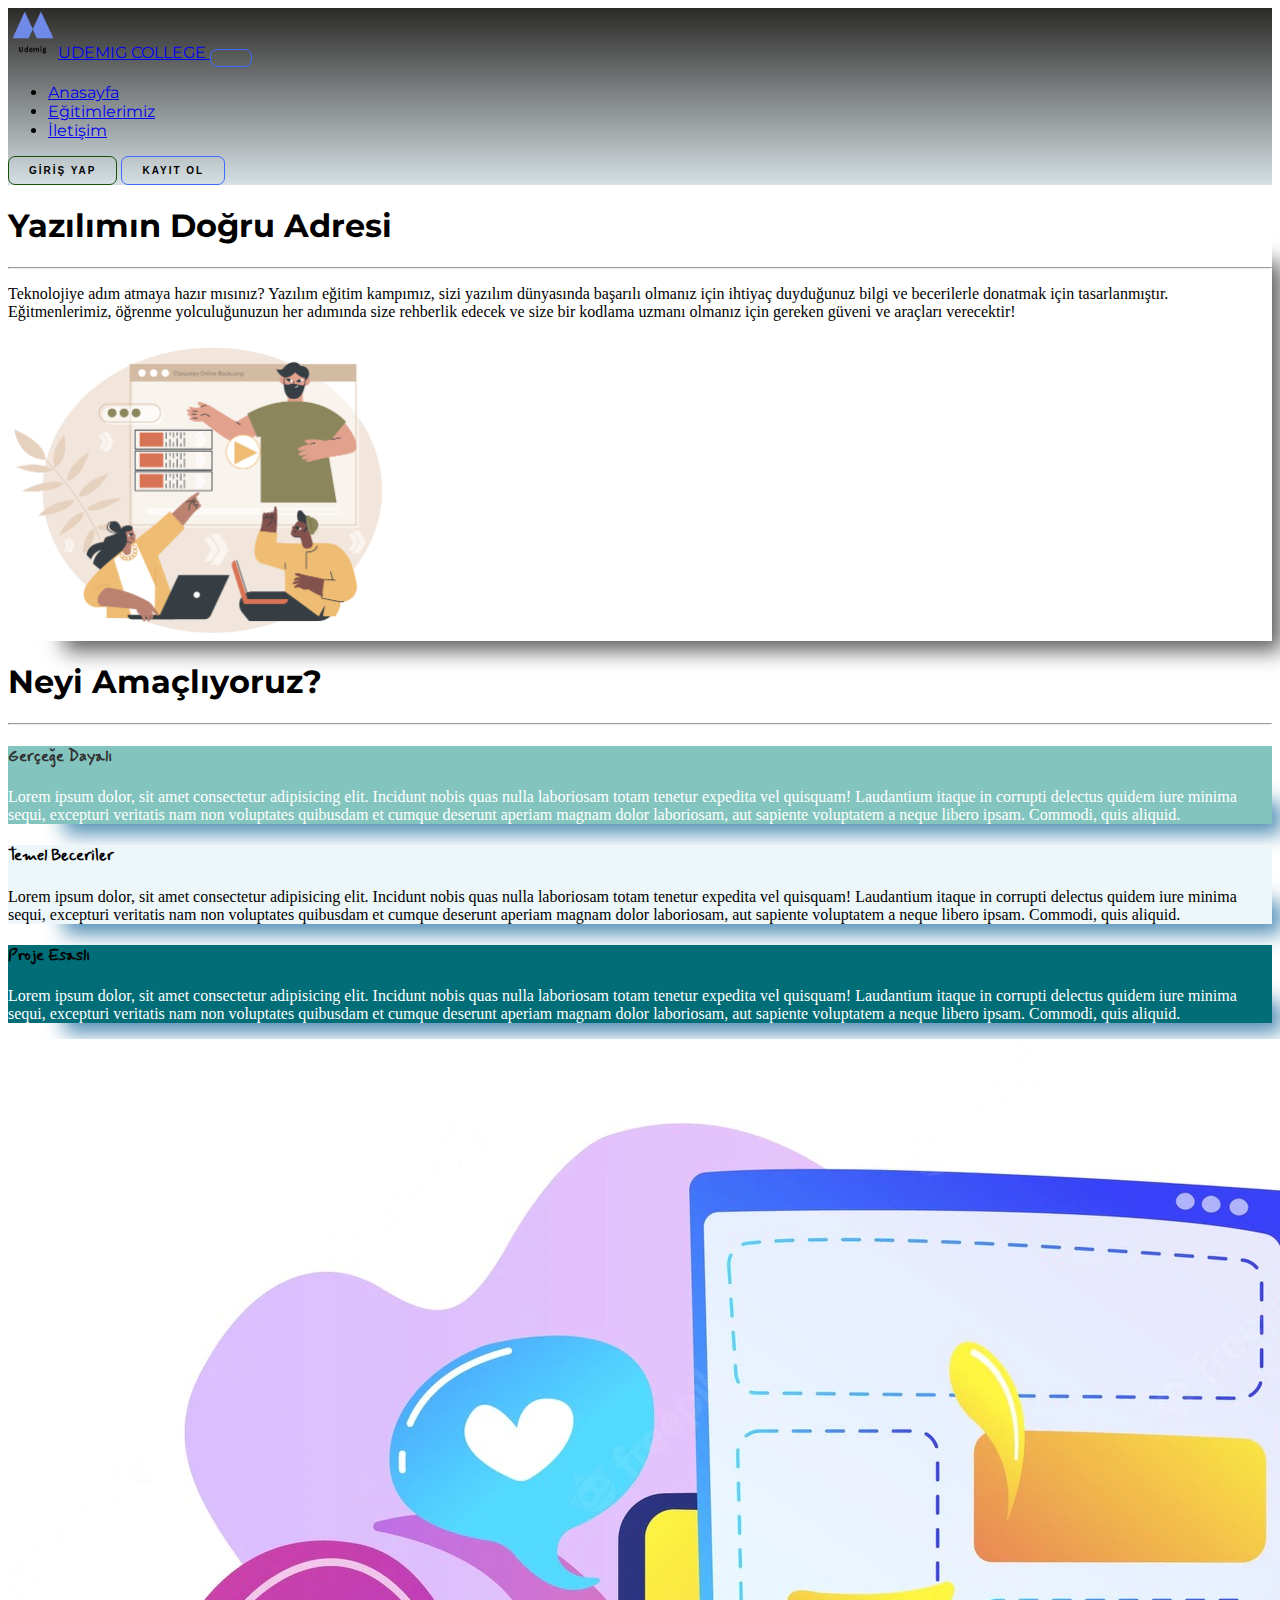
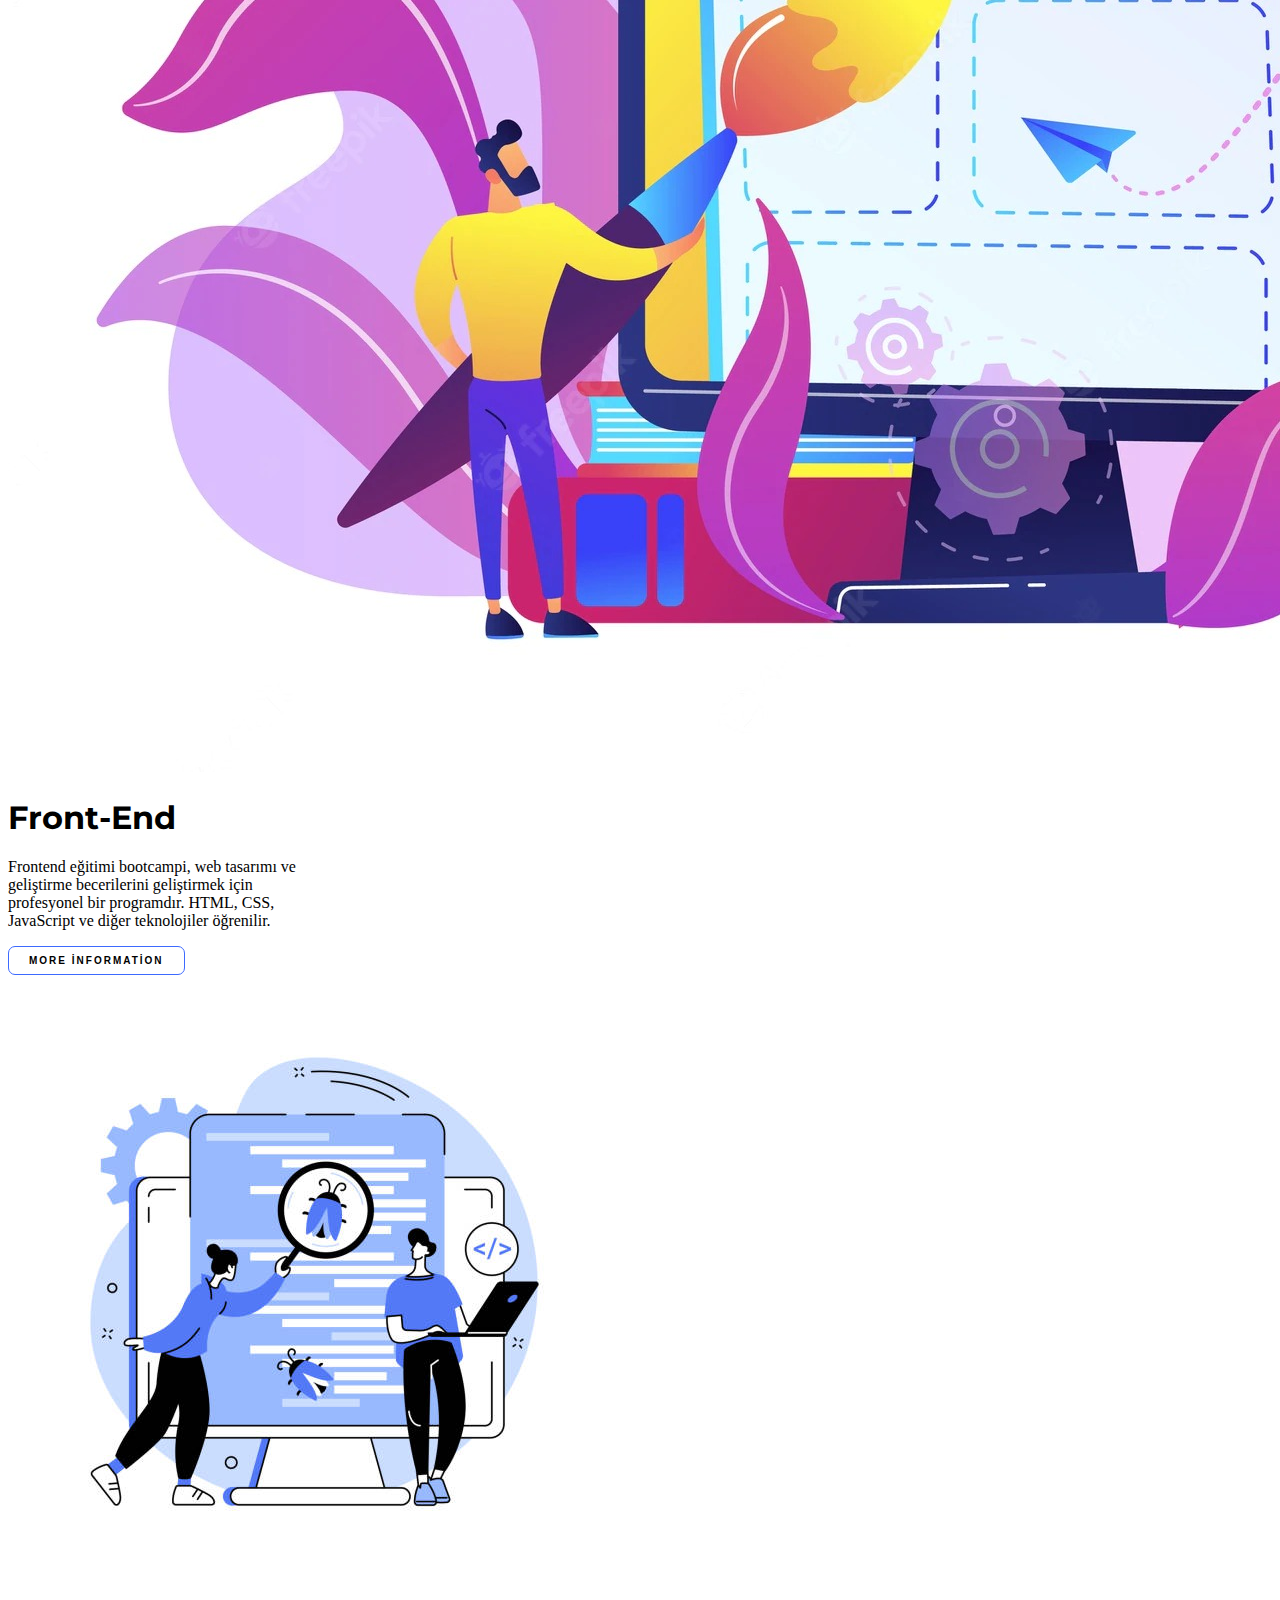
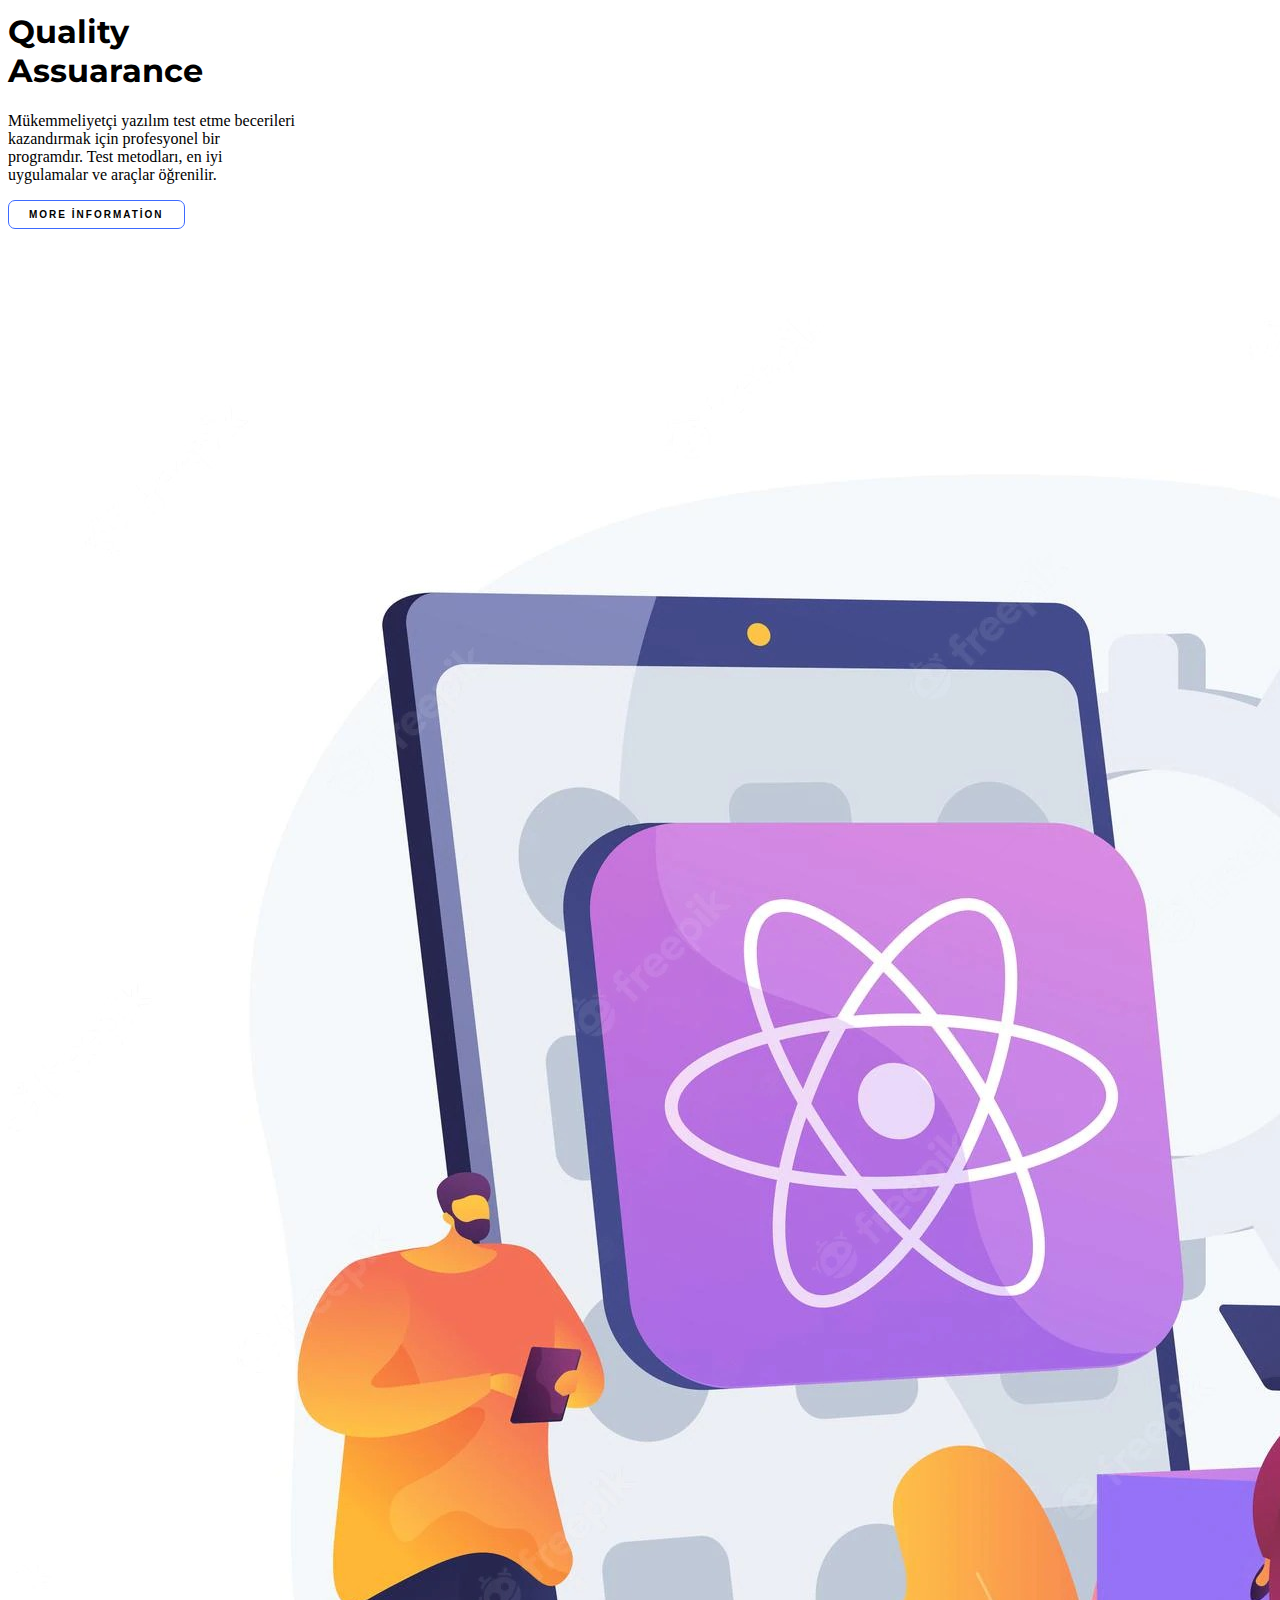
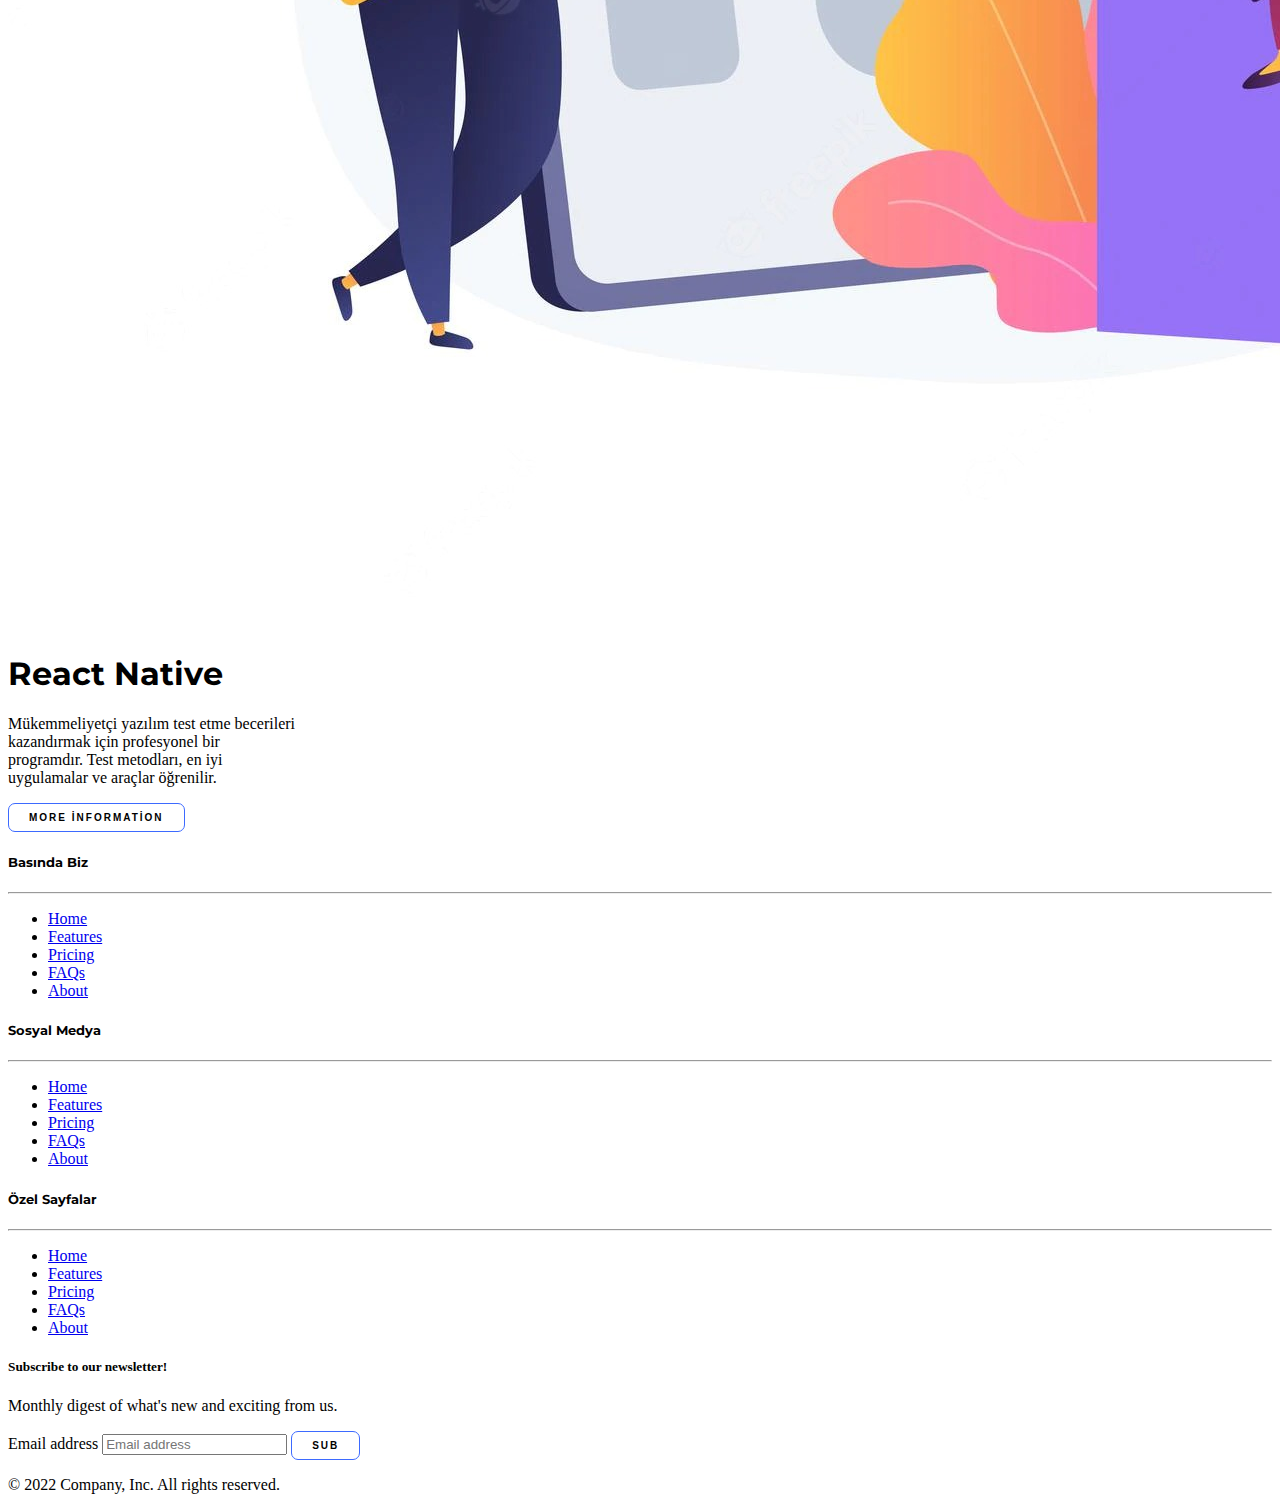
<file: index.html>
<!DOCTYPE html>
<html lang="tr">
<head>
    <meta charset="UTF-8">
    <meta http-equiv="X-UA-Compatible" content="IE=edge">
    <meta name="viewport" content="width=device-width, initial-scale=1.0">
    <link rel="stylesheet" href="https://cdnjs.cloudflare.com/ajax/libs/bootstrap/5.2.3/css/bootstrap.min.css"integrity="sha512-SbiR/eusphKoMVVXysTKG/7VseWii+Y3FdHrt0EpKgpToZeemhqHeZeLWLhJutz/2ut2Vw1uQEj2MbRF+TVBUA==" crossorigin="anonymous" referrerpolicy="no-referrer" />
    <link rel="stylesheet" href="main.css">
    <link rel="preconnect" href="https://fonts.googleapis.com">
<link rel="preconnect" href="https://fonts.gstatic.com" crossorigin>
<link href="https://fonts.googleapis.com/css2?family=Kaushan+Script&family=Montserrat:wght@700;900&family=Mynerve&display=swap" rel="stylesheet">
<link rel="shortcut icon" href="/images/Udemig.png" />
    <title>Udemig College</title>



    <style>
      html{
        scroll-behavior: smooth;
      }
        .card{
          transition: all 0.3s;
        }
        .card:hover{
          transform: translate(7px,-7px);
          transition: all 0.5s;
          box-shadow: 33px 33px 20px -23px rgba(6, 92, 150, 0.4);
        }

        .sec{
            box-shadow: 33px 33px 20px -23px rgba(6, 92, 150, 0.7); 
        }
      </style>

    
</head>
<body>
    

    <!-- navbar start -->

    <nav class="navbar navbar-expand-lg sticky-top " style="background: linear-gradient(0deg, rgba(214,224,228,1) 0%, rgba(43,42,40,1) 100%);
    ">
        <div class="container-fluid">
          <a class="navbar-brand fw-bold fs4" style="font-family: 'Montserrat',sans-serif;" href="/index.html">
           <img src="images/Udemig.png" style="width: 50px;" alt="">UDEMIG COLLEGE  </a>
          <button class="navbar-toggler" type="button" data-bs-toggle="collapse" data-bs-target="#navbarSupportedContent" aria-controls="navbarSupportedContent" aria-expanded="false" aria-label="Toggle navigation">
            <span class="navbar-toggler-icon"></span>
          </button>
          <div class="collapse navbar-collapse" id="navbarSupportedContent" style="font-family: 'Montserrat',sans-serif;">
            <ul class="navbar-nav justify-content-center flex-grow-1 pe-3 m-2">
              <li class="nav-item">
                <a class="nav-link active" aria-current="page" href="#">Anasayfa</a>
              </li>
              <li class="nav-item">
                <a class="nav-link" href="#educations">Eğitimlerimiz </a>
              </li>
              <li class="nav-item">
                <a class="nav-link" href="/iletisim.html">İletişim</a>
              </li>
              
            </ul>
            
            <a href="/giriş.html"><button class="buttonK buttonG rounded-5 m-1">
                Giriş Yap
            </button></a>

            <a href="/kayıt.html"><button class="buttonK rounded-5">
                Kayıt Ol
            </button></a>
        
          </div>
        </div>
      </nav>


    <!-- navbar end -->

    <!-- hero -->

<div class="container my-5">
    <div class="row p-5 border rounded " style="box-shadow: 33px 33px 20px -23px rgba(39, 39, 38, 0.74);">

        <div class="col-lg-6 col-sm-12 d-flex flex-column justify-content-center">
            <h1 class="text-center" style="font-family: 'montserrat';">Yazılımın Doğru Adresi</h1>
             <hr>
            <p>Teknolojiye adım atmaya hazır mısınız? Yazılım eğitim kampımız, sizi yazılım dünyasında başarılı olmanız için ihtiyaç duyduğunuz bilgi ve becerilerle donatmak için tasarlanmıştır. Eğitmenlerimiz, öğrenme yolculuğunuzun her adımında size rehberlik edecek ve size bir kodlama uzmanı olmanız için gereken güveni ve araçları verecektir!</p>
        </div>
        <div class="col-lg-6 col-sm-12 d-flex align-items-center justify-content-center ">
            <img src="images/banner.png" class="w-100 img-fluid" style="max-width: 400px;" alt="">
        </div>

    </div>
</div>

    <!-- hero end -->

    <!-- section -->

    <div class="container my-5">

      <div class="row d-flex justify-content-center align-items-center text-center">
          <h1 style="font-family: 'Montserrat',sans-serif;">Neyi Amaçlıyoruz?</h1>

      </div>
      <hr>

      <div class="gap-5 mx-4 row gap-3 d-flex justify-content-center align-items-center text-center">

          <div class=" sec col4 rounded-4 " style="background-color:#83c5be ;"><h4 class="m-3" style="color: rgb(49, 48, 48); font-family: 'mynerve',sans-serif;">Gerçeğe Dayalı</h4>
              <p style="color: white;">Lorem ipsum dolor, sit amet consectetur adipisicing elit. Incidunt nobis quas nulla laboriosam totam tenetur expedita vel quisquam! Laudantium itaque in corrupti delectus quidem iure minima sequi, excepturi veritatis nam non voluptates quibusdam et cumque deserunt aperiam magnam dolor laboriosam, aut sapiente voluptatem a neque libero ipsam. Commodi, quis aliquid.</p>
          </div>
          <div class="sec col4 border rounded-4" style="background-color:#edf6f9 ;"><h4 class="m-3" style="color: rgb(0, 0, 0);font-family: 'mynerve',sans-serif;">Temel Beceriler</h4>
              <p style="color: rgb(0, 0, 0);">Lorem ipsum dolor, sit amet consectetur adipisicing elit. Incidunt nobis quas nulla laboriosam totam tenetur expedita vel quisquam! Laudantium itaque in corrupti delectus quidem iure minima sequi, excepturi veritatis nam non voluptates quibusdam et cumque deserunt aperiam magnam dolor laboriosam, aut sapiente voluptatem a neque libero ipsam. Commodi, quis aliquid.</p>
          </div>
          <div class="sec col4 rounded-4" style="background-color:#006d77 ;"><h4 class="m-3" style="color: rgb(0, 0, 0);font-family: 'mynerve',sans-serif;">Proje Esaslı</h4>
              <p style="color: white;">Lorem ipsum dolor, sit amet consectetur adipisicing elit. Incidunt nobis quas nulla laboriosam totam tenetur expedita vel quisquam! Laudantium itaque in corrupti delectus quidem iure minima sequi, excepturi veritatis nam non voluptates quibusdam et cumque deserunt aperiam magnam dolor laboriosam, aut sapiente voluptatem a neque libero ipsam. Commodi, quis aliquid.</p>
          </div>

      </div>

  </div>

    <!-- section end -->


    <!-- cards -->

    <div id="educations" class="container d-flex flex-wrap gap-5 my-5 justify-content-center text-center" style="height: auto;">

      <div class="card " style="width: 18rem;">
          <div class="card-head d-flex align-items-center justify-content-center" style="height: 40%;">
              <img src="images/front-end.jpg" class="w-100" alt="">
          </div>
          <div class="card-body d-flex flex-column justify-content-between">
              <h1 style="font-family: 'Montserrat',sans-serif;" class="card-title">Front-End</h1>
              
              <p class="card-text text-center p-3">Frontend eğitimi bootcampi, web tasarımı ve geliştirme becerilerini geliştirmek için profesyonel bir programdır. HTML, CSS, JavaScript ve diğer teknolojiler öğrenilir.</p>
              
              <button class="btn border rounded-3">
                  More İnformation
                </button>
          </div>
      </div>
  
      <div class="card " style="width: 18rem;">
          <div class="card-head d-flex align-items-center justify-content-center" style="height: 40%;">
              <img src="images/quality.jpg" class="w-100" alt="">
          </div>
          <div class="card-body d-flex flex-column justify-content-between">
              <h1 style="font-family: 'Montserrat',sans-serif;" class="card-title">Quality Assuarance</h1>
              
              <p class="card-text text-center  p-3">Mükemmeliyetçi yazılım test etme becerileri kazandırmak için profesyonel bir programdır. Test metodları, en iyi uygulamalar ve araçlar öğrenilir.</p>
          
              <button class="btn border rounded-3">
                  More İnformation
                </button>
          </div>
      </div>
  
      <div class="card" style="width: 18rem;">
          <div class="card-head d-flex align-items-center justify-content-center" style="height: 40%;">
              <img src="images/react-native.jpg" class="w-100" alt="">
          </div>
          <div class="card-body d-flex flex-column justify-content-between">
              <h1 style="font-family: 'Montserrat',sans-serif;" class="card-title">React Native</h1>
             
              <p class="card-text text-center p-3">Mükemmeliyetçi yazılım test etme becerileri kazandırmak için profesyonel bir programdır. Test metodları, en iyi uygulamalar ve araçlar öğrenilir.</p>
              <button class="btn border rounded-3">
                  More İnformation
                </button>
          </div>
      </div>
  
  </div>



    <!-- cards end -->

    <!-- footer -->

    <div class="container border-top">
        <footer class="py-5">
          <div class="row">
            <div class="col-6 col-md-2 mb-3">
              <h5 style="font-family: 'Montserrat',sans-serif;" class="text-center">Basında Biz</h5> <hr>
              <ul class="nav flex-column text-center">
                <li class="nav-item mb-2"><a href="#" class="nav-link p-0 text-muted">Home</a></li>
                <li class="nav-item mb-2"><a href="#" class="nav-link p-0 text-muted">Features</a></li>
                <li class="nav-item mb-2"><a href="#" class="nav-link p-0 text-muted">Pricing</a></li>
                <li class="nav-item mb-2"><a href="#" class="nav-link p-0 text-muted">FAQs</a></li>
                <li class="nav-item mb-2"><a href="#" class="nav-link p-0 text-muted">About</a></li>
              </ul>
            </div>
      
            <div class="col-6 col-md-2 mb-3">
              <h5 style="font-family: 'Montserrat',sans-serif;" class="text-center">Sosyal Medya</h5> <hr>
              <ul class="nav flex-column text-center">
                <li class="nav-item mb-2"><a href="#" class="nav-link p-0 text-muted">Home</a></li>
                <li class="nav-item mb-2"><a href="#" class="nav-link p-0 text-muted">Features</a></li>
                <li class="nav-item mb-2"><a href="#" class="nav-link p-0 text-muted">Pricing</a></li>
                <li class="nav-item mb-2"><a href="#" class="nav-link p-0 text-muted">FAQs</a></li>
                <li class="nav-item mb-2"><a href="#" class="nav-link p-0 text-muted">About</a></li>
              </ul>
            </div>
      
            <div class="col-6 col-md-2 mb-3">
              <h5 style="font-family: 'Montserrat',sans-serif;" class="text-center">Özel Sayfalar</h5><hr>
              <ul class="nav flex-column text-center">
                <li class="nav-item mb-2"><a href="#" class="nav-link p-0 text-muted">Home</a></li>
                <li class="nav-item mb-2"><a href="#" class="nav-link p-0 text-muted">Features</a></li>
                <li class="nav-item mb-2"><a href="#" class="nav-link p-0 text-muted">Pricing</a></li>
                <li class="nav-item mb-2"><a href="#" class="nav-link p-0 text-muted">FAQs</a></li>
                <li class="nav-item mb-2"><a href="#" class="nav-link p-0 text-muted">About</a></li>
              </ul>
            </div>
      
            <div class="col-md-5 offset-md-1 mb-3 d-flex flex-column justify-content-center text-center">
              <form>
                <h5>Subscribe to our newsletter!</h5>
                <p>Monthly digest of what's new and exciting from us.</p>
                <div class="d-flex flex-column flex-sm-row w-100 gap-2">
                  <label for="newsletter1" class="visually-hidden">Email address</label>
                  <input id="newsletter1" type="text" class="form-control" placeholder="Email address">
                  <button class="btn btn-primary w-25" type="button">Sub</button>
                </div>
              </form>
            </div>
          </div>
      
          <div class="d-flex flex-column flex-sm-row justify-content-center py-4 my-5 border-top ">
            <p>&copy; 2022 Company, Inc. All rights reserved.</p>
            
          </div>
        </footer>
      </div>

    <!-- footer end -->
    




















    <script src="https://cdnjs.cloudflare.com/ajax/libs/bootstrap/5.2.3/js/bootstrap.min.js" integrity="sha512-1/RvZTcCDEUjY/CypiMz+iqqtaoQfAITmNSJY17Myp4Ms5mdxPS5UV7iOfdZoxcGhzFbOm6sntTKJppjvuhg4g=="crossorigin="anonymous" referrerpolicy="no-referrer">
    </script>
</body>
</html>
</file>
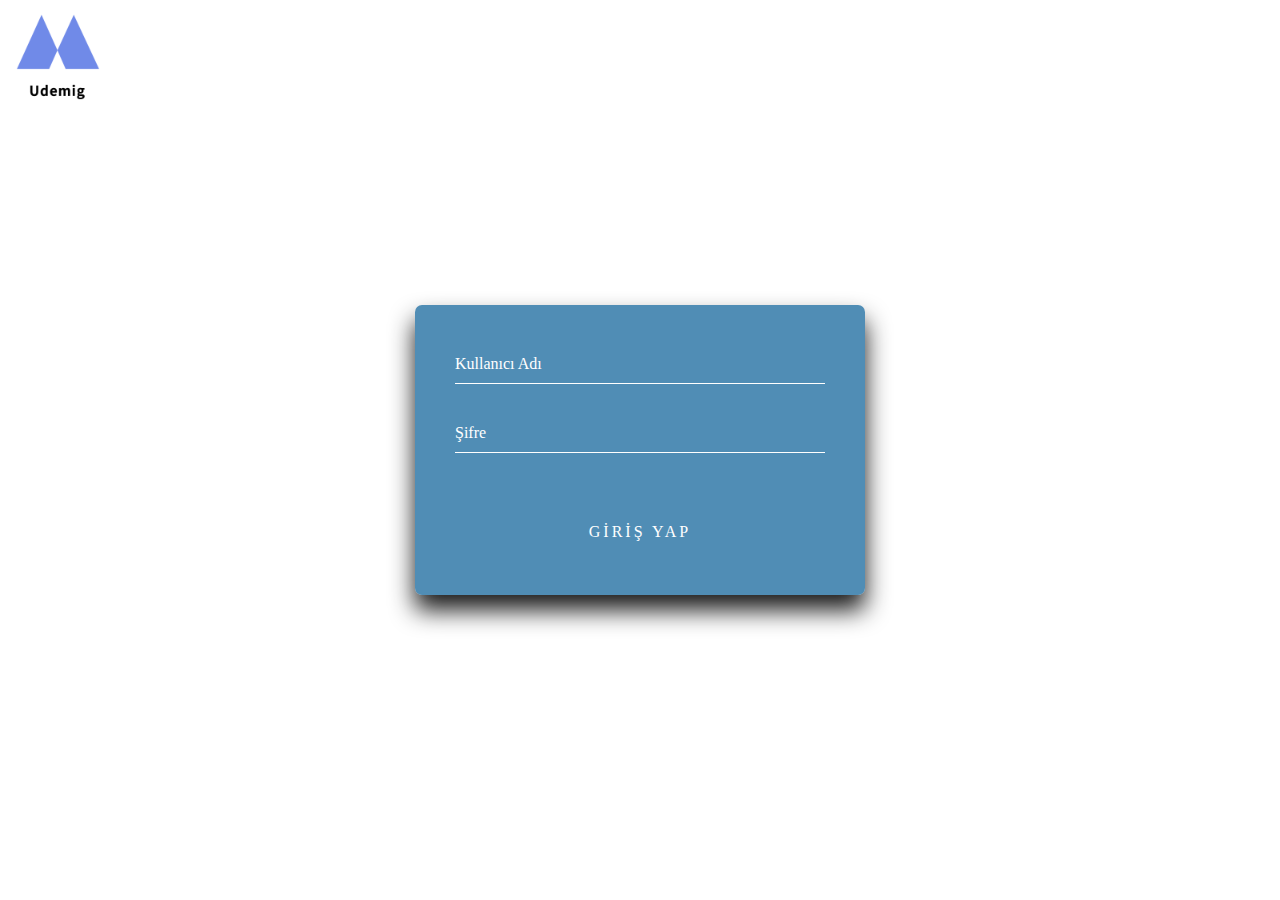
<file: giriş.html>
<!DOCTYPE html>
<html lang="tr">
<head>
    <meta charset="UTF-8">
    <meta http-equiv="X-UA-Compatible" content="IE=edge">
    <meta name="viewport" content="width=device-width, initial-scale=1.0">
    <link rel="stylesheet" href="https://cdnjs.cloudflare.com/ajax/libs/bootstrap/5.2.3/css/bootstrap.min.css"integrity="sha512-SbiR/eusphKoMVVXysTKG/7VseWii+Y3FdHrt0EpKgpToZeemhqHeZeLWLhJutz/2ut2Vw1uQEj2MbRF+TVBUA==" crossorigin="anonymous" referrerpolicy="no-referrer" />
    <link rel="stylesheet" href="main.css">
    <link rel="preconnect" href="https://fonts.googleapis.com">
<link rel="preconnect" href="https://fonts.gstatic.com" crossorigin>
<link href="https://fonts.googleapis.com/css2?family=Kaushan+Script&family=Montserrat:wght@700;900&family=Mynerve&display=swap" rel="stylesheet">
<link rel="shortcut icon" href="/images/Udemig.png" />
    <title>Udemig | Giriş Yap</title>

    <style>
        .login-box {
  position: absolute;
  top: 50%;
  left: 50%;
  width: 450px;
  padding: 40px;
  transform: translate(-50%, -50%);
  background: rgba(6, 92, 150, 0.7);
  box-sizing: border-box;
  box-shadow: 0 15px 25px rgba(0,0,0,.9);
  border-radius: 7px;
}

.login-box .user-box {
  position: relative;
}

.login-box .user-box input {
  width: 100%;
  padding: 10px 0;
  font-size: 16px;
  color: #fff;
  margin-bottom: 30px;
  border: none;
  border-bottom: 1px solid #fff;
  outline: none;
  background: transparent;
}

.login-box .user-box label {
  position: absolute;
  top: 0;
  left: 0;
  padding: 10px 0;
  font-size: 16px;
  color: #fff;
  pointer-events: none;
  transition: .5s;
}

.login-box .user-box input:focus ~ label,
.login-box .user-box input:valid ~ label {
  top: -20px;
  left: 0;
  color: #d1cfcf;
  font-size: 12px;
}

.login-box form a {
  position: relative;
  display: inline-block;
  padding: 10px 20px;
  color: #ffffff;
  font-size: 16px;
  text-decoration: none;
  text-transform: uppercase;
  overflow: hidden;
  transition: .5s;
  margin-top: 30px;
  letter-spacing: 3px;
  
}


.login-box a span {
  position: absolute;
  display: block;
}

@keyframes btn-anim1 {
  0% {
    left: -100%;
  }

  50%,100% {
    left: 100%;
  }
}

.login-box a span:nth-child(1) {
  bottom: 2px;
  left: -100%;
  width: 100%;
  height: 2px;
  background: linear-gradient(90deg, transparent, #ffffff);
  animation: btn-anim1 2s linear infinite;
}
    </style>

    <body>

        <div class="d-flex justify-content-center  mt-5">
            <a href="/index.html"><img style="width: 100px;" src="images/Udemig.png"></a>
        </div>
        
        <div class="login-box">
 
            <form>
              <div class="user-box">
                <input type="text" name="" required="">
                <label>Kullanıcı Adı</label>
              </div>
              <div class="user-box">
                <input type="password" name="" required="">
                <label>Şifre</label>
              </div><center>
              <a href="#">
                     Giriş Yap
                 <span></span>
              </a></center>
            </form>
          </div>























    <script src="https://cdnjs.cloudflare.com/ajax/libs/bootstrap/5.2.3/js/bootstrap.min.js" integrity="sha512-1/RvZTcCDEUjY/CypiMz+iqqtaoQfAITmNSJY17Myp4Ms5mdxPS5UV7iOfdZoxcGhzFbOm6sntTKJppjvuhg4g=="crossorigin="anonymous" referrerpolicy="no-referrer">
    </script>
</body>
</html>
</file>
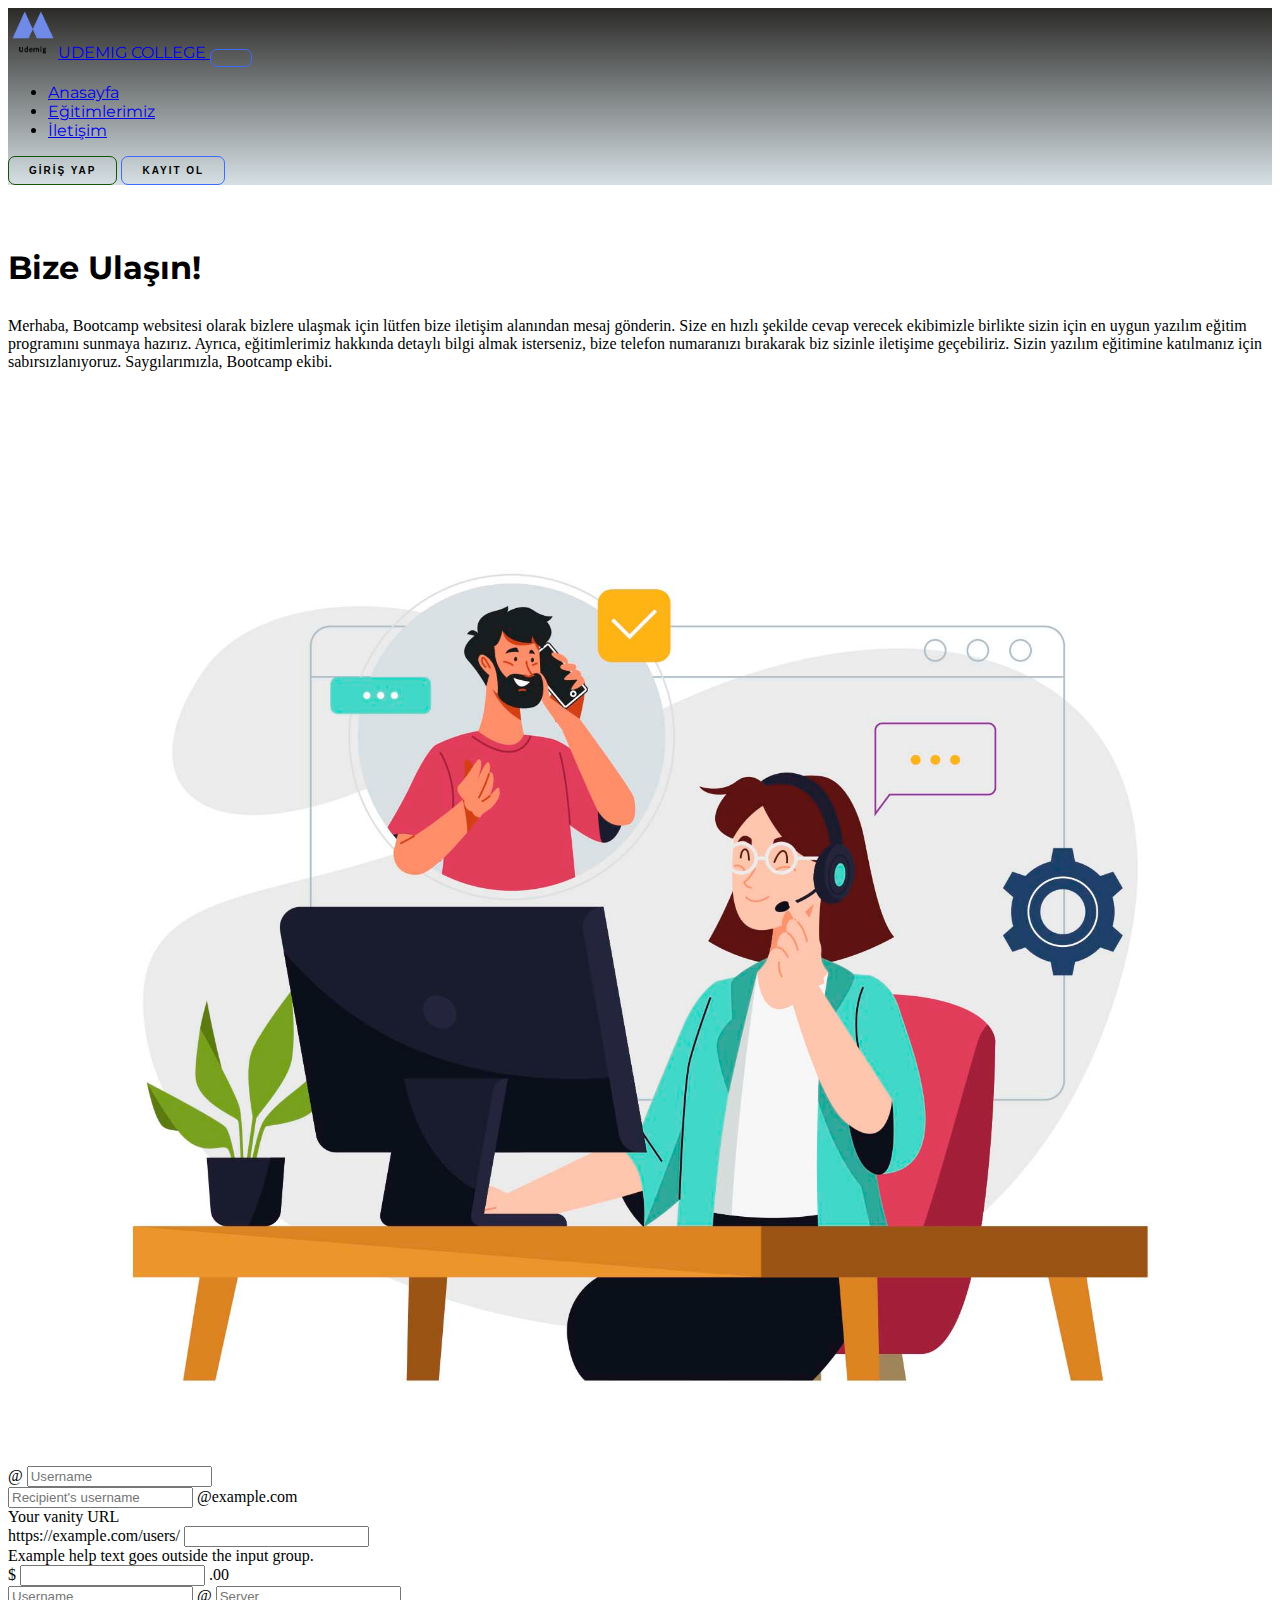
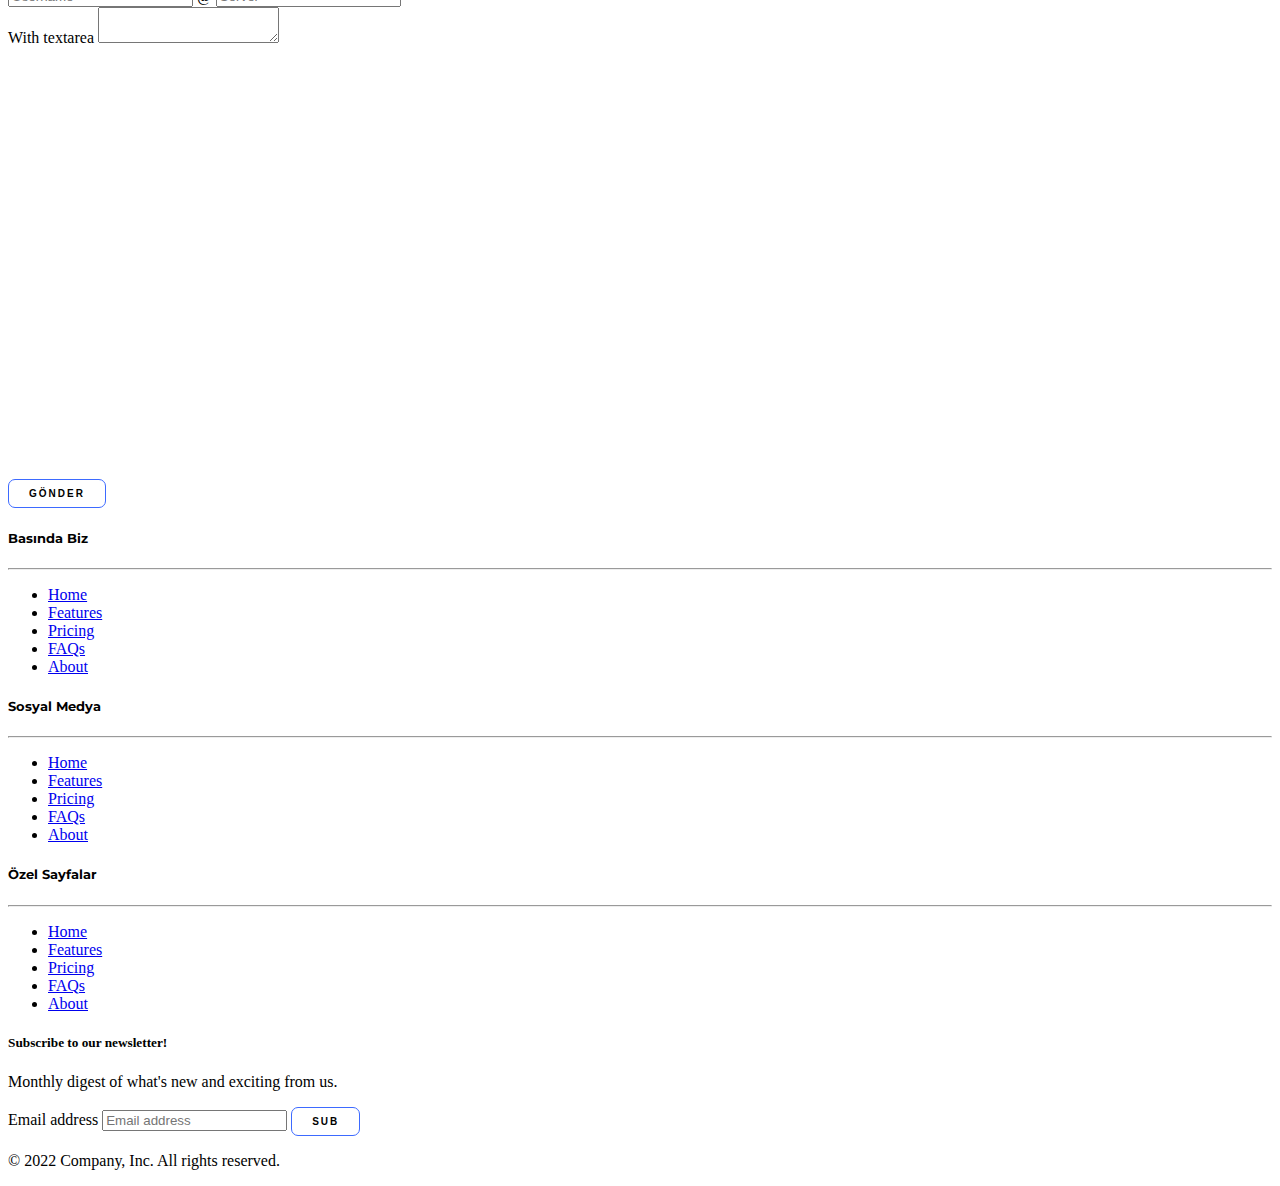
<file: iletisim.html>
<!DOCTYPE html>
<html lang="tr">
<head>
    <meta charset="UTF-8">
    <meta http-equiv="X-UA-Compatible" content="IE=edge">
    <meta name="viewport" content="width=device-width, initial-scale=1.0">
    <link rel="stylesheet" href="https://cdnjs.cloudflare.com/ajax/libs/bootstrap/5.2.3/css/bootstrap.min.css"integrity="sha512-SbiR/eusphKoMVVXysTKG/7VseWii+Y3FdHrt0EpKgpToZeemhqHeZeLWLhJutz/2ut2Vw1uQEj2MbRF+TVBUA==" crossorigin="anonymous" referrerpolicy="no-referrer" />
    <link rel="stylesheet" href="main.css">
    <link rel="preconnect" href="https://fonts.googleapis.com">
<link rel="preconnect" href="https://fonts.gstatic.com" crossorigin>
<link href="https://fonts.googleapis.com/css2?family=Kaushan+Script&family=Montserrat:wght@700;900&family=Mynerve&display=swap" rel="stylesheet">
<link rel="shortcut icon" href="/images/Udemig.png" />
    <title>Udemig College</title>



    <style>
      html{
        scroll-behavior: smooth;
      }
        .card{
          transition: all 0.3s;
        }
        .card:hover{
          transform: translate(7px,-7px);
          transition: all 0.5s;
          box-shadow: 33px 33px 20px -23px rgba(6, 92, 150, 0.4);
        }

        .sec{
            box-shadow: 33px 33px 20px -23px rgba(6, 92, 150, 0.7); 
        }
      </style>

    
</head>
<body>
    

    <!-- navbar start -->

    <nav class="navbar navbar-expand-lg sticky-top " style="background: linear-gradient(0deg, rgba(214,224,228,1) 0%, rgba(43,42,40,1) 100%);
    ">
        <div class="container-fluid">
          <a class="navbar-brand fw-bold fs4" style="font-family: 'Montserrat',sans-serif;" href="/index.html">
           <img src="images/Udemig.png" style="width: 50px;" alt="">UDEMIG COLLEGE  </a>
          <button class="navbar-toggler" type="button" data-bs-toggle="collapse" data-bs-target="#navbarSupportedContent" aria-controls="navbarSupportedContent" aria-expanded="false" aria-label="Toggle navigation">
            <span class="navbar-toggler-icon"></span>
          </button>
          <div class="collapse navbar-collapse" id="navbarSupportedContent" style="font-family: 'Montserrat',sans-serif;">
            <ul class="navbar-nav justify-content-center flex-grow-1 pe-3 m-2">
              <li class="nav-item">
                <a class="nav-link active" aria-current="page" href="/index.html">Anasayfa</a>
              </li>
              <li class="nav-item">
                <a class="nav-link" href="#educations">Eğitimlerimiz </a>
              </li>
              <li class="nav-item">
                <a class="nav-link" href="#">İletişim</a>
              </li>
              
            </ul>
            
            <a href="/giriş.html"><button class="buttonK buttonG rounded-5 m-1">
                Giriş Yap
            </button></a>

            <a href="/kayıt.html"><button class="buttonK rounded-5">
                Kayıt Ol
            </button></a>
        
          </div>
        </div>
      </nav>


    <!-- navbar end -->

    <!-- contact -->

    <div class="container my-5 p-2">

        <div class="row">
            <div style="margin-top: 5%;" class=" col-lg-6 col-sm-12">

                <h1 style="font-family: 'montserrat'; margin-bottom: 30px;" class="text-center">Bize Ulaşın!</h1>
                <p class="">Merhaba, Bootcamp websitesi olarak bizlere ulaşmak için lütfen bize iletişim alanından mesaj gönderin. Size en hızlı şekilde cevap verecek ekibimizle birlikte sizin için en uygun yazılım eğitim programını sunmaya hazırız. Ayrıca, eğitimlerimiz hakkında detaylı bilgi almak isterseniz, bize telefon numaranızı bırakarak biz sizinle iletişime geçebiliriz. Sizin yazılım eğitimine katılmanız için sabırsızlanıyoruz. Saygılarımızla, Bootcamp ekibi.</p>
                <img style="width: 100%; margin-top: 10%;" src="images/contact-us.jpg">

            </div>
         
                
            <div class="col-lg-6 col-sm-12">


                <div class="input-group mb-3 my-5">
                    <span class="input-group-text" id="basic-addon1">@</span>
                    <input type="text" class="form-control" placeholder="Username" aria-label="Username" aria-describedby="basic-addon1">
                  </div>
                  
                  <div class="input-group mb-3">
                    <input type="text" class="form-control" placeholder="Recipient's username" aria-label="Recipient's username" aria-describedby="basic-addon2">
                    <span class="input-group-text" id="basic-addon2">@example.com</span>
                  </div>
                  
                  <div class="mb-3">
                    <label for="basic-url" class="form-label">Your vanity URL</label>
                    <div class="input-group">
                      <span class="input-group-text" id="basic-addon3">https://example.com/users/</span>
                      <input type="text" class="form-control" id="basic-url" aria-describedby="basic-addon3">
                    </div>
                    <div class="form-text">Example help text goes outside the input group.</div>
                  </div>
                  
                  <div class="input-group mb-3">
                    <span class="input-group-text">$</span>
                    <input type="text" class="form-control" aria-label="Amount (to the nearest dollar)">
                    <span class="input-group-text">.00</span>
                  </div>
                  
                  <div class="input-group mb-3">
                    <input type="text" class="form-control" placeholder="Username" aria-label="Username">
                    <span class="input-group-text">@</span>
                    <input type="text" class="form-control" placeholder="Server" aria-label="Server">
                  </div>
                  
                  <div class="input-group">
                    <span class="input-group-text">With textarea</span>
                    <textarea class="form-control" aria-label="With textarea"></textarea>
                  </div>
                  <button type="submit" class="btn btn-primary mt-3">Gönder</button>


                  







                <iframe class="my-5 mx-auto" src="https://www.google.com/maps/embed?pb=!1m18!1m12!1m3!1d128083.26573328419!2d10.645036244216413!3d59.89395286058071!2m3!1f0!2f0!3f0!3m2!1i1024!2i768!4f13.1!3m3!1m2!1s0x46416e61f267f039%3A0x7e92605fd3231e9a!2zT3NsbywgTm9ydmXDpw!5e0!3m2!1str!2str!4v1678192071151!5m2!1str!2str" width="600" height="450" style="border:0;" allowfullscreen="" loading="lazy" referrerpolicy="no-referrer-when-downgrade"></iframe>
            </div>

        </div>



  







    <!-- contact end -->







  

    <!-- footer -->

    <div class="container border-top">
        <footer class="py-5">
          <div class="row">
            <div class="col-6 col-md-2 mb-3">
              <h5 style="font-family: 'Montserrat',sans-serif;" class="text-center">Basında Biz</h5> <hr>
              <ul class="nav flex-column text-center">
                <li class="nav-item mb-2"><a href="#" class="nav-link p-0 text-muted">Home</a></li>
                <li class="nav-item mb-2"><a href="#" class="nav-link p-0 text-muted">Features</a></li>
                <li class="nav-item mb-2"><a href="#" class="nav-link p-0 text-muted">Pricing</a></li>
                <li class="nav-item mb-2"><a href="#" class="nav-link p-0 text-muted">FAQs</a></li>
                <li class="nav-item mb-2"><a href="#" class="nav-link p-0 text-muted">About</a></li>
              </ul>
            </div>
      
            <div class="col-6 col-md-2 mb-3">
              <h5 style="font-family: 'Montserrat',sans-serif;" class="text-center">Sosyal Medya</h5> <hr>
              <ul class="nav flex-column text-center">
                <li class="nav-item mb-2"><a href="#" class="nav-link p-0 text-muted">Home</a></li>
                <li class="nav-item mb-2"><a href="#" class="nav-link p-0 text-muted">Features</a></li>
                <li class="nav-item mb-2"><a href="#" class="nav-link p-0 text-muted">Pricing</a></li>
                <li class="nav-item mb-2"><a href="#" class="nav-link p-0 text-muted">FAQs</a></li>
                <li class="nav-item mb-2"><a href="#" class="nav-link p-0 text-muted">About</a></li>
              </ul>
            </div>
      
            <div class="col-6 col-md-2 mb-3">
              <h5 style="font-family: 'Montserrat',sans-serif;" class="text-center">Özel Sayfalar</h5><hr>
              <ul class="nav flex-column text-center">
                <li class="nav-item mb-2"><a href="#" class="nav-link p-0 text-muted">Home</a></li>
                <li class="nav-item mb-2"><a href="#" class="nav-link p-0 text-muted">Features</a></li>
                <li class="nav-item mb-2"><a href="#" class="nav-link p-0 text-muted">Pricing</a></li>
                <li class="nav-item mb-2"><a href="#" class="nav-link p-0 text-muted">FAQs</a></li>
                <li class="nav-item mb-2"><a href="#" class="nav-link p-0 text-muted">About</a></li>
              </ul>
            </div>
      
            <div class="col-md-5 offset-md-1 mb-3 d-flex flex-column justify-content-center text-center">
              <form>
                <h5>Subscribe to our newsletter!</h5>
                <p>Monthly digest of what's new and exciting from us.</p>
                <div class="d-flex flex-column flex-sm-row w-100 gap-2">
                  <label for="newsletter1" class="visually-hidden">Email address</label>
                  <input id="newsletter1" type="text" class="form-control" placeholder="Email address">
                  <button class="btn btn-primary w-25" type="button">Sub</button>
                </div>
              </form>
            </div>
          </div>
      
          <div class="d-flex flex-column flex-sm-row justify-content-center py-4 my-5 border-top ">
            <p>&copy; 2022 Company, Inc. All rights reserved.</p>
            
          </div>
        </footer>
      </div>

    <!-- footer end -->
    




















    <script src="https://cdnjs.cloudflare.com/ajax/libs/bootstrap/5.2.3/js/bootstrap.min.js" integrity="sha512-1/RvZTcCDEUjY/CypiMz+iqqtaoQfAITmNSJY17Myp4Ms5mdxPS5UV7iOfdZoxcGhzFbOm6sntTKJppjvuhg4g=="crossorigin="anonymous" referrerpolicy="no-referrer">
    </script>
</body>
</html>
</file>
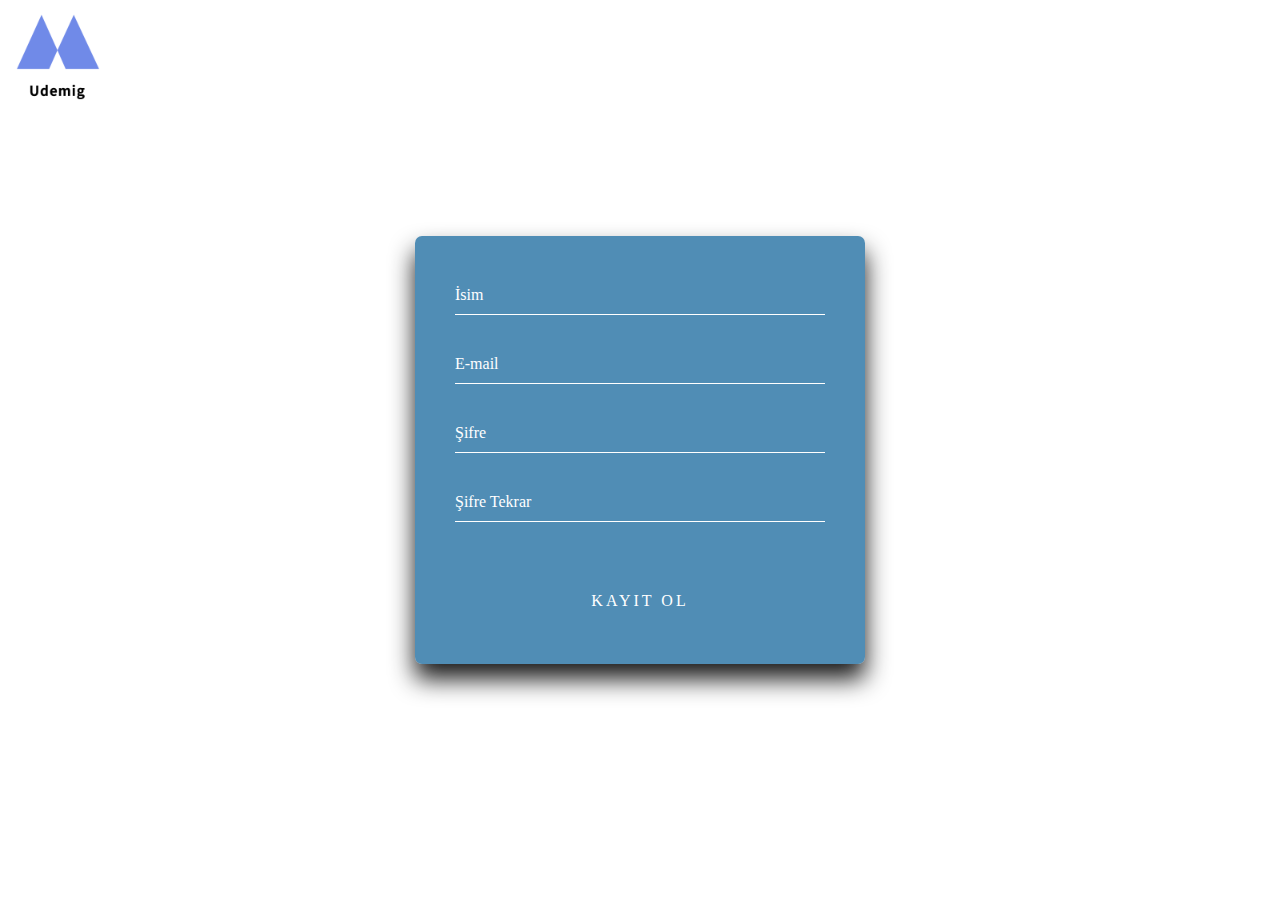
<file: kayıt.html>
<!DOCTYPE html>
<html lang="tr">
<head>
    <meta charset="UTF-8">
    <meta http-equiv="X-UA-Compatible" content="IE=edge">
    <meta name="viewport" content="width=device-width, initial-scale=1.0">
    <link rel="stylesheet" href="https://cdnjs.cloudflare.com/ajax/libs/bootstrap/5.2.3/css/bootstrap.min.css"integrity="sha512-SbiR/eusphKoMVVXysTKG/7VseWii+Y3FdHrt0EpKgpToZeemhqHeZeLWLhJutz/2ut2Vw1uQEj2MbRF+TVBUA==" crossorigin="anonymous" referrerpolicy="no-referrer" />
    <link rel="stylesheet" href="main.css">
    <link rel="preconnect" href="https://fonts.googleapis.com">
<link rel="preconnect" href="https://fonts.gstatic.com" crossorigin>
<link href="https://fonts.googleapis.com/css2?family=Kaushan+Script&family=Montserrat:wght@700;900&family=Mynerve&display=swap" rel="stylesheet">
<link rel="shortcut icon" href="/images/Udemig.png" />
    <title>Udemig | Kayıt Ol</title>

    <style>
        .login-box {
  position: absolute;
  top: 50%;
  left: 50%;
  width: 450px;
  padding: 40px;
  transform: translate(-50%, -50%);
  background: rgba(6, 92, 150, 0.7);
  box-sizing: border-box;
  box-shadow: 0 15px 25px rgba(0,0,0,.9);
  border-radius: 7px;
}

.login-box .user-box {
  position: relative;
}

.login-box .user-box input {
  width: 100%;
  padding: 10px 0;
  font-size: 16px;
  color: #fff;
  margin-bottom: 30px;
  border: none;
  border-bottom: 1px solid #fff;
  outline: none;
  background: transparent;
}

.login-box .user-box label {
  position: absolute;
  top: 0;
  left: 0;
  padding: 10px 0;
  font-size: 16px;
  color: #fff;
  pointer-events: none;
  transition: .5s;
}

.login-box .user-box input:focus ~ label,
.login-box .user-box input:valid ~ label {
  top: -20px;
  left: 0;
  color: #d1cfcf;
  font-size: 12px;
}

.login-box form a {
  position: relative;
  display: inline-block;
  padding: 10px 20px;
  color: #ffffff;
  font-size: 16px;
  text-decoration: none;
  text-transform: uppercase;
  overflow: hidden;
  transition: .5s;
  margin-top: 30px;
  letter-spacing: 3px;
  
}


.login-box a span {
  position: absolute;
  display: block;
}

@keyframes btn-anim1 {
  0% {
    left: -100%;
  }

  50%,100% {
    left: 100%;
  }
}

.login-box a span:nth-child(1) {
  bottom: 2px;
  left: -100%;
  width: 100%;
  height: 2px;
  background: linear-gradient(90deg, transparent, #ffffff);
  animation: btn-anim1 2s linear infinite;
}
    </style>

    <body>

        <div class="d-flex justify-content-center  mt-5">
            <a href="/index.html"><img style="width: 100px;" src="images/Udemig.png"></a>
        </div>
        
        <div class="login-box">
 
            <form>
              <div class="user-box">
                <input type="text" name="" required="">
                <label>İsim</label>
              </div>
              <div class="user-box">
                <input type="password" name="" required="">
                <label>E-mail</label>
                <div class="user-box">
                    <input type="password" name="" required="">
                    <label>Şifre</label>
                    <div class="user-box">
                        <input type="password" name="" required="">
                        <label>Şifre Tekrar</label>
              </div><center>
              <a href="#">
                     Kayıt Ol
                 <span></span>
              </a></center>
            </form>
          </div>























    <script src="https://cdnjs.cloudflare.com/ajax/libs/bootstrap/5.2.3/js/bootstrap.min.js" integrity="sha512-1/RvZTcCDEUjY/CypiMz+iqqtaoQfAITmNSJY17Myp4Ms5mdxPS5UV7iOfdZoxcGhzFbOm6sntTKJppjvuhg4g=="crossorigin="anonymous" referrerpolicy="no-referrer">
    </script>
</body>
</html>
</file>
<file: main.css>
/* button */

button {
    position: relative;
    padding: 8px 20px;
    border-radius: 7px;
    border: 1px solid rgb(61, 106, 255);
    font-size: 10px;
    text-transform: uppercase;
    font-weight: 600;
    letter-spacing: 2px;
    background: transparent;
    color: #000000;
    overflow: hidden;
    box-shadow: 0 0 0 0 transparent;
    -webkit-transition: all 0.2s ease-in;
    -moz-transition: all 0.2s ease-in;
    transition: all 0.2s ease-in;
  }
  
  button:hover {
    background: rgb(61, 106, 255);
    box-shadow: 0 0 30px 5px rgba(0, 142, 236, 0.815);
    -webkit-transition: all 0.2s ease-out;
    -moz-transition: all 0.2s ease-out;
    transition: all 0.2s ease-out;
    color: #ffffff;
  }

  .buttonG{
   
    border: 1px solid rgb(21, 83, 8);


  }

  .buttonG:hover{
    background: rgb(22, 66, 2);
    box-shadow: 0 0 30px 5px rgba(35, 138, 4, 0.815);
    -webkit-transition: all 0.2s ease-out;
    -moz-transition: all 0.2s ease-out;
    transition: all 0.2s ease-out;

  }
  
  button:hover::before {
    -webkit-animation: sh02 0.5s 0s linear;
    -moz-animation: sh02 0.5s 0s linear;
    animation: sh02 0.5s 0s linear;
  }
  
  button::before {
    content: '';
    display: block;
    width: 0px;
    height: 86%;
    position: absolute;
    top: 7%;
    left: 0%;
    opacity: 0;
    background: #fff;
    box-shadow: 0 0 50px 30px #fff;
    -webkit-transform: skewX(-20deg);
    -moz-transform: skewX(-20deg);
    -ms-transform: skewX(-20deg);
    -o-transform: skewX(-20deg);
    transform: skewX(-20deg);
  }
  
  @keyframes sh02 {
    from {
      opacity: 0;
      left: 0%;
    }
  
    50% {
      opacity: 1;
    }
  
    to {
      opacity: 0;
      left: 100%;
    }
  }
  
  button:active {
    box-shadow: 0 0 0 0 transparent;
    -webkit-transition: box-shadow 0.2s ease-in;
    -moz-transition: box-shadow 0.2s ease-in;
    transition: box-shadow 0.2s ease-in;
  }
  
  /* button end */
</file>
